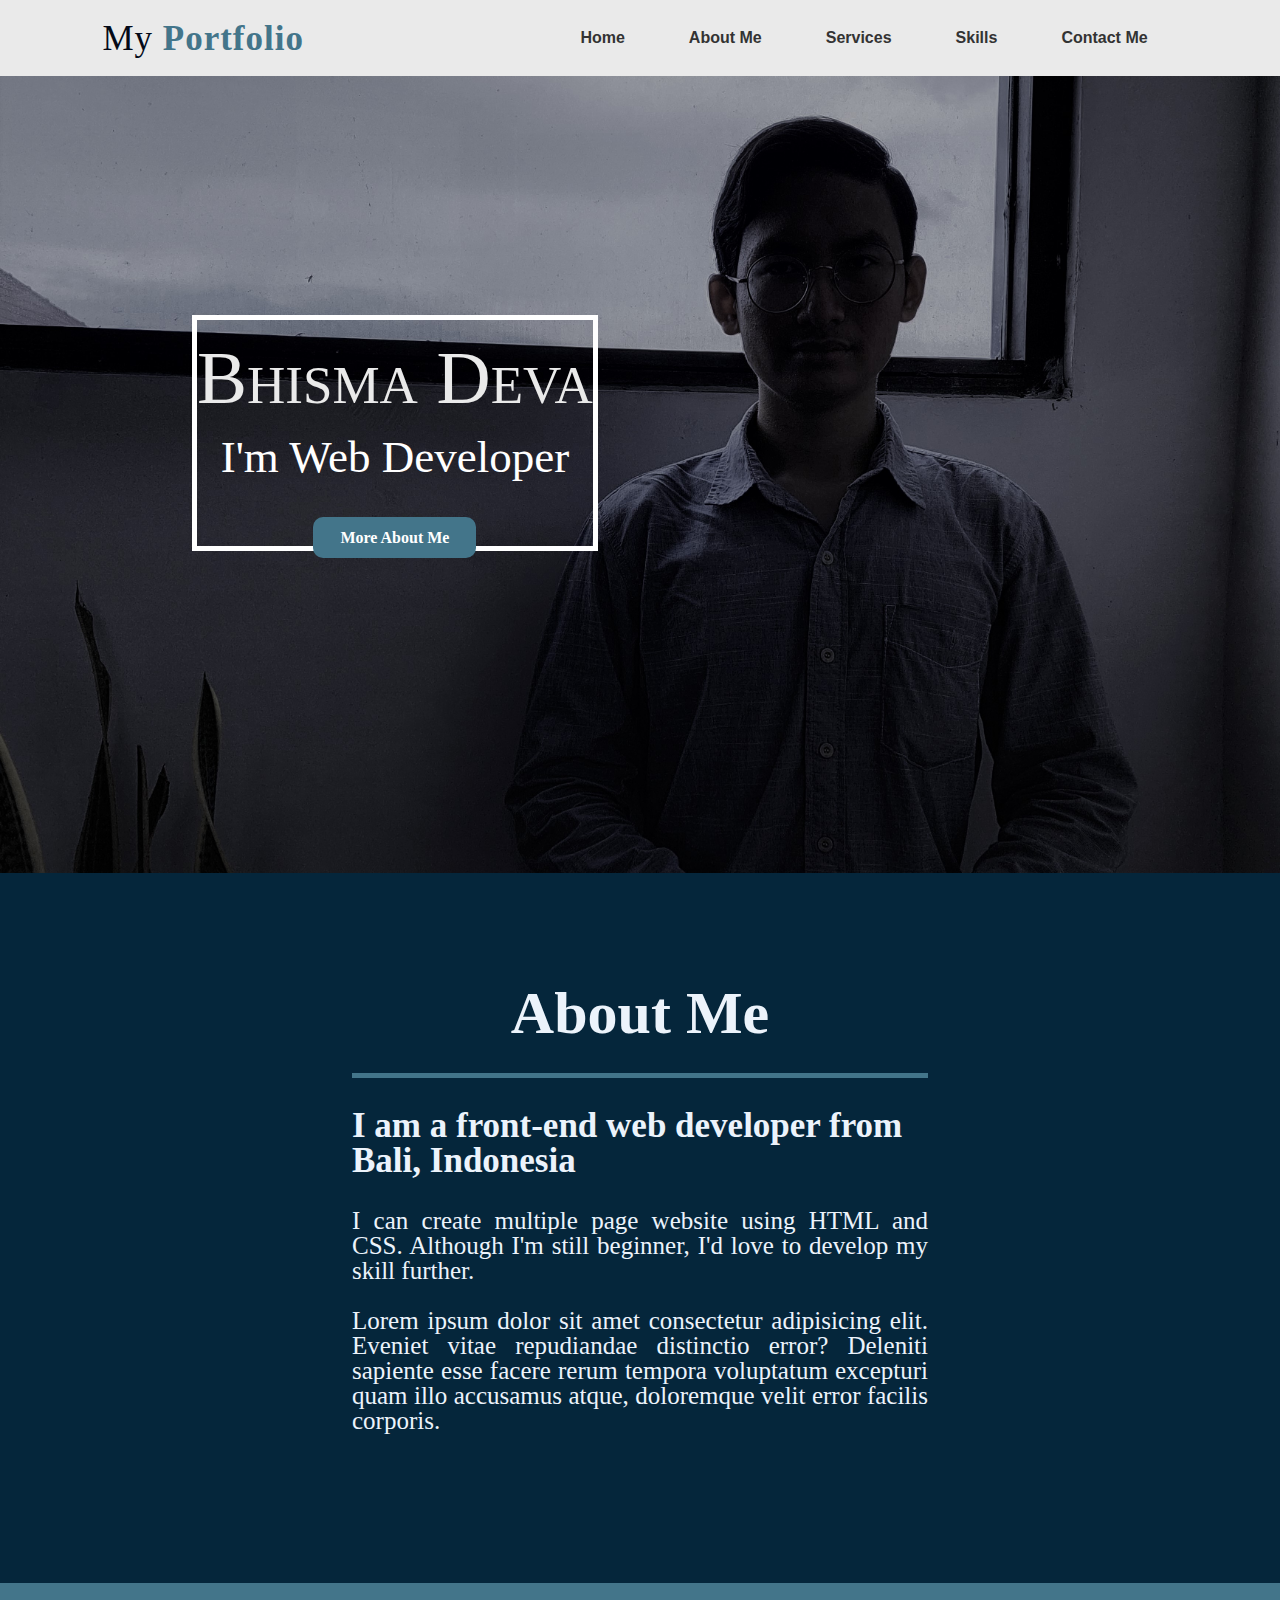
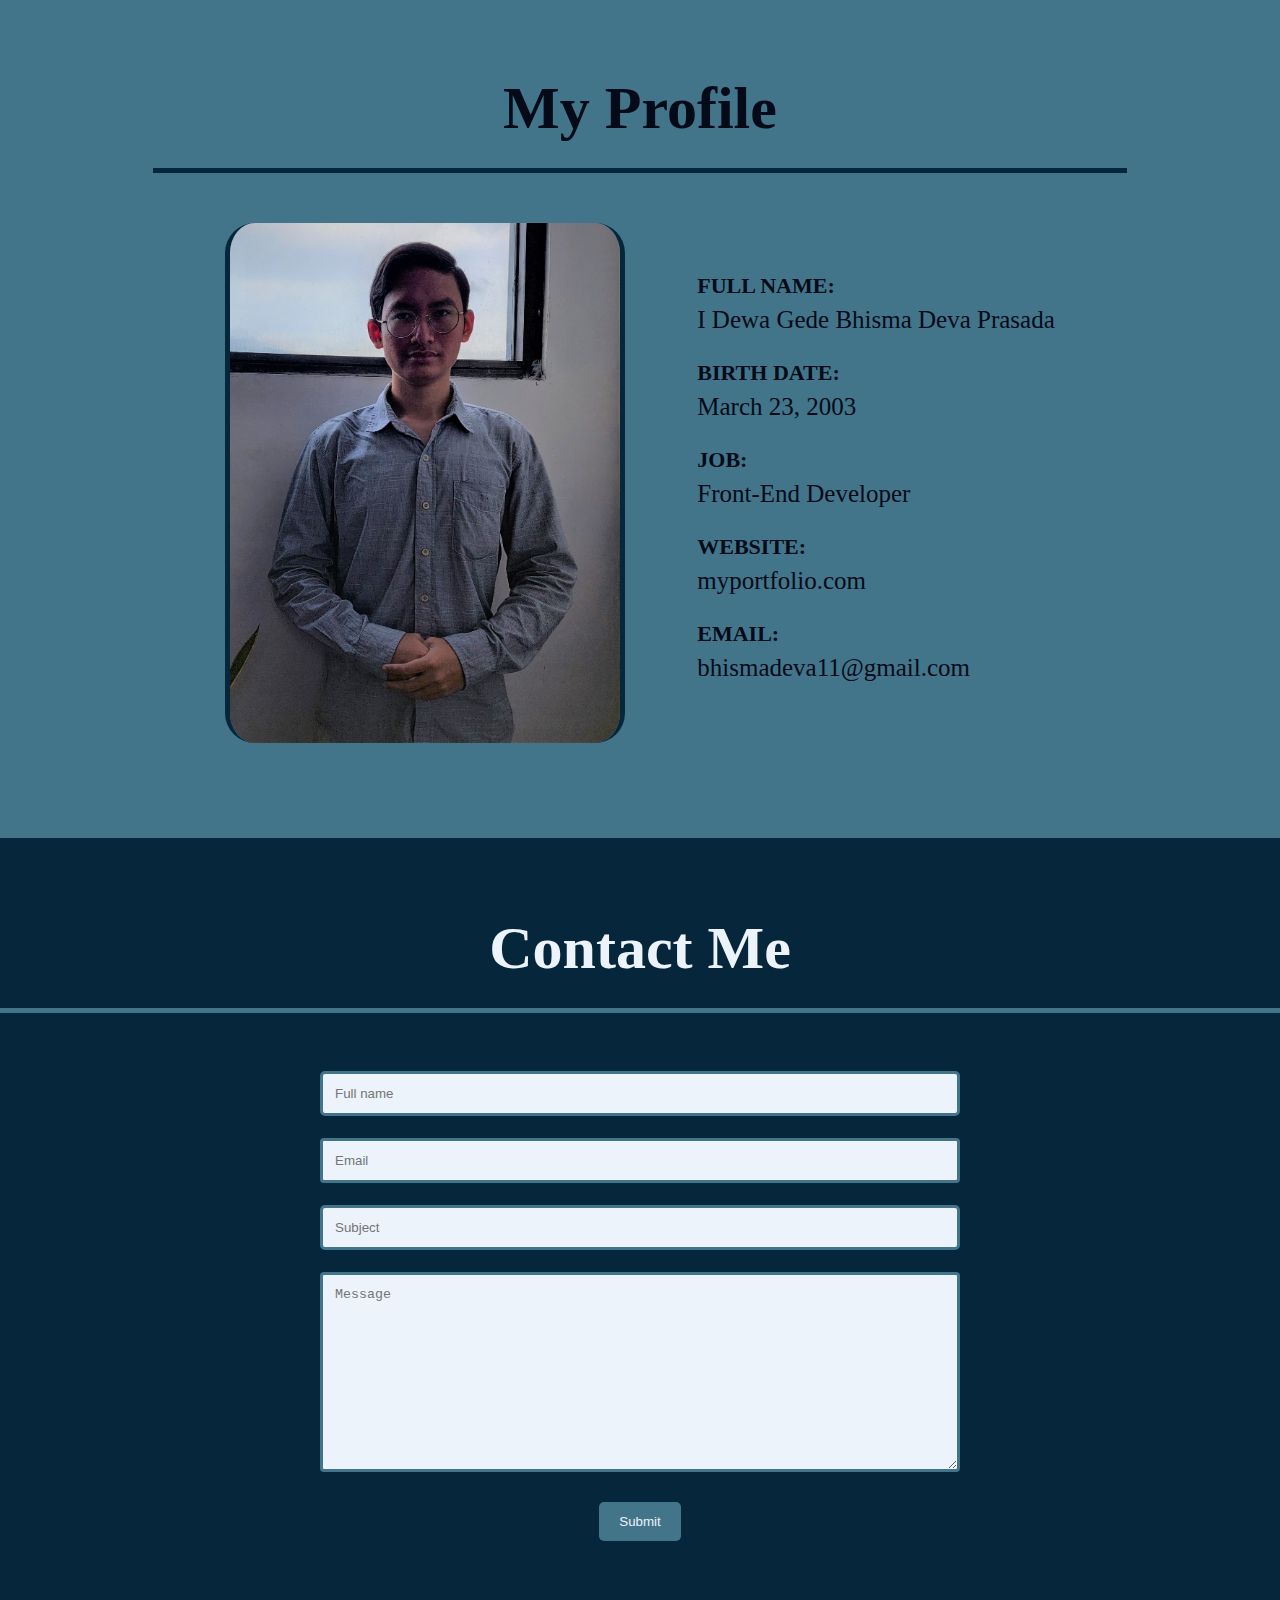
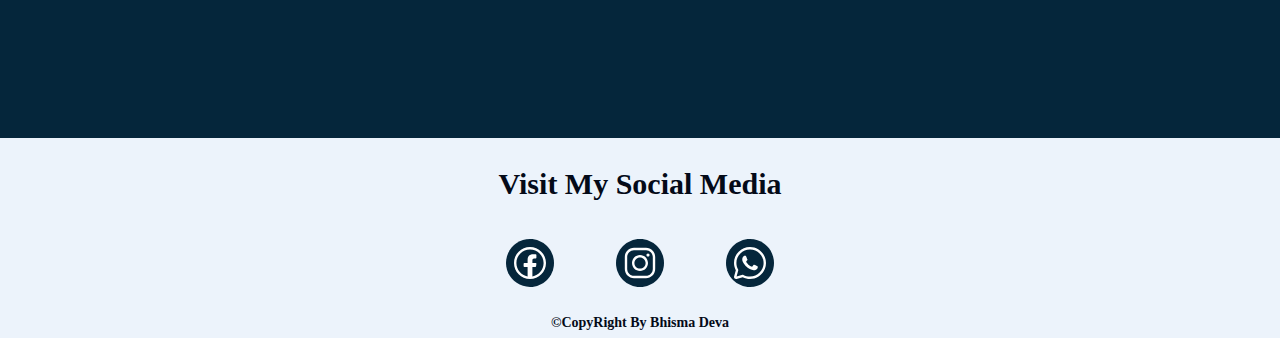
<file: index.html>
<!DOCTYPE html>
<html lang="en">
<head>
    <title>Portofolio Website</title>
    <link rel="stylesheet" href="css/style.css">

</head>

<body>
    <!-- Navbar Section -->
	<div class="container">
		<nav>
			<div class="logo">My <span>Portfolio</span></div>
			<ul>
				<li><a href="index.html">Home</a></li>
				<li><a href="aboutme.html">About Me</a></li>
				<li><a href="#">Services</a></li>
				<li><a href="#">Skills</a></li>
				<li><a href="contactme.html">Contact Me</a></li>
			</ul>
		</nav>
		
		<!-- Intro Section -->
		<div class="intro">
			<h1>Bhisma Deva</h1>
			<h3>I'm Web Developer</h3>
			<div class="more-about-me">
				<a href="aboutme.html" class="btn">More About Me</a>
		    </div>
		</div>
	</div>

	<section>
		<div class="about-me-wrapper">
			<div class="about-me-content">
				<h2>About Me</h2>
				<h3>I am a front-end web developer from Bali, Indonesia </h3>
				<p>
					I can create multiple page website using HTML and CSS. Although I'm still beginner, I'd love to develop my skill further.
					<br><br>
					Lorem ipsum dolor sit amet consectetur adipisicing elit. Eveniet vitae repudiandae distinctio error? Deleniti sapiente esse facere rerum tempora voluptatum excepturi quam illo accusamus atque, doloremque velit error facilis corporis.
				</p>
			</div>
		</div>

		<div class="my-profile-wrapper">
			<div class="my-profile-content">
				<h2>My Profile</h2>
				<div class="wrapper"><div class="my-profile-image-wrapper">
					<img src="image/profile.jpg">
				</div>
				<div class="my-profile-text">
					<h4>FULL NAME:</h4>
						<p>	I Dewa Gede Bhisma Deva Prasada</p>
					<h4>BIRTH DATE:</h4>
						<p>March 23, 2003</p>
					<h4>JOB:</h4>
						<p>Front-End Developer</p>
					<h4>WEBSITE:</h4>
						<p>myportfolio.com</p>
					<h4>EMAIL:</h4>
						<p>bhismadeva11@gmail.com</p>
					</div>	
				</div>
			</div>
		</div>

		<div class="contact-me-wrapper">
			<div class="contact-me-form">
				<h2>Contact Me</h2>
				<form class="form-position" action="/action_page.php">
					<input type="text" id="fname" name="fullname" placeholder="Full name">
					<input type="email" id="mail" name="mail" placeholder="Email">
					<input type="text" id="subject" name="subject" placeholder="Subject">
					<textarea type="message" name="message" placeholder="Message"></textarea><br>
					<input type="submit" value="Submit">
				</form>
			</div>
		</div>
	</section>

	<footer>
		<p>Visit My Social Media</p>
		<div class="social">
			<a href="#"><img src="image/icons8-facebook.svg"/></a>
			<a href="#" class=""><img src="image/icons8-instagram.svg"/></a>
			<a href="#"><img src="image/icons8-whatsapp.svg"/></a>
		</div>
		<p class="end">©CopyRight By Bhisma Deva</p>
	</footer>

</html>
</file>
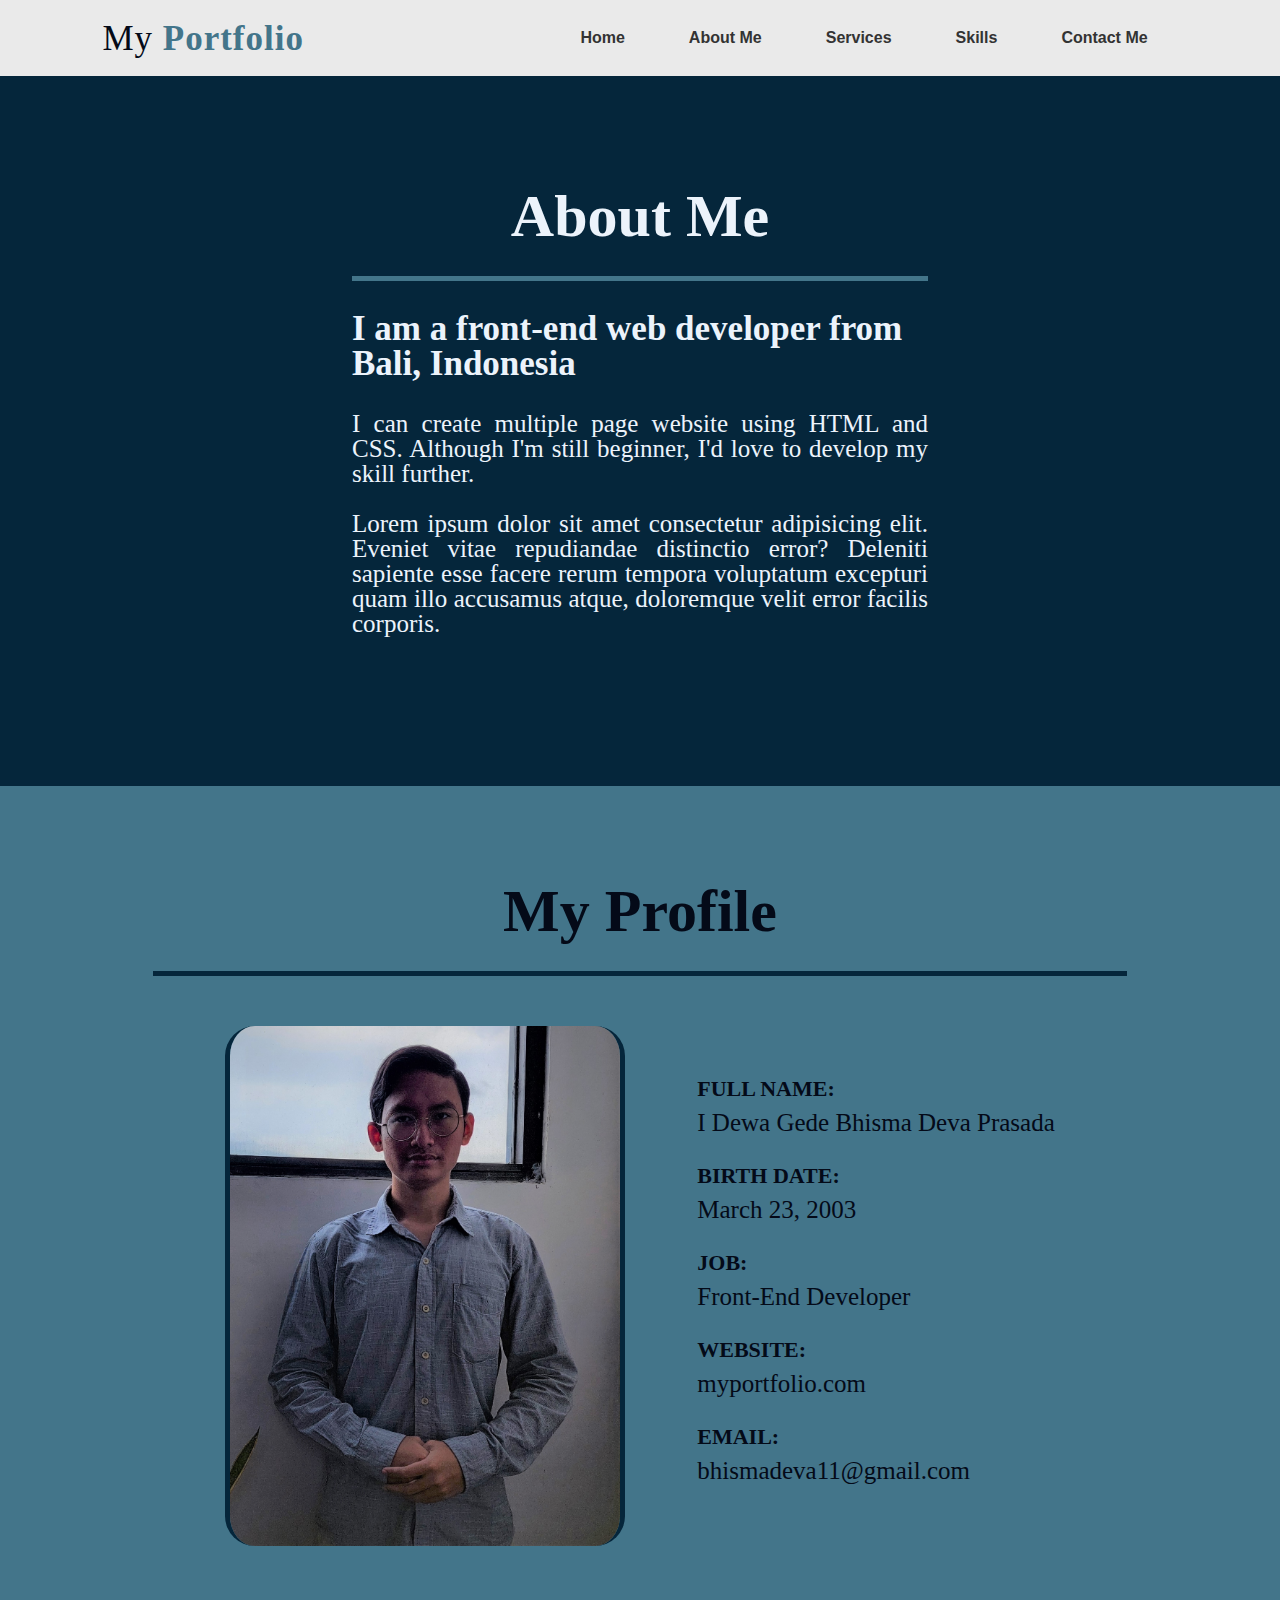
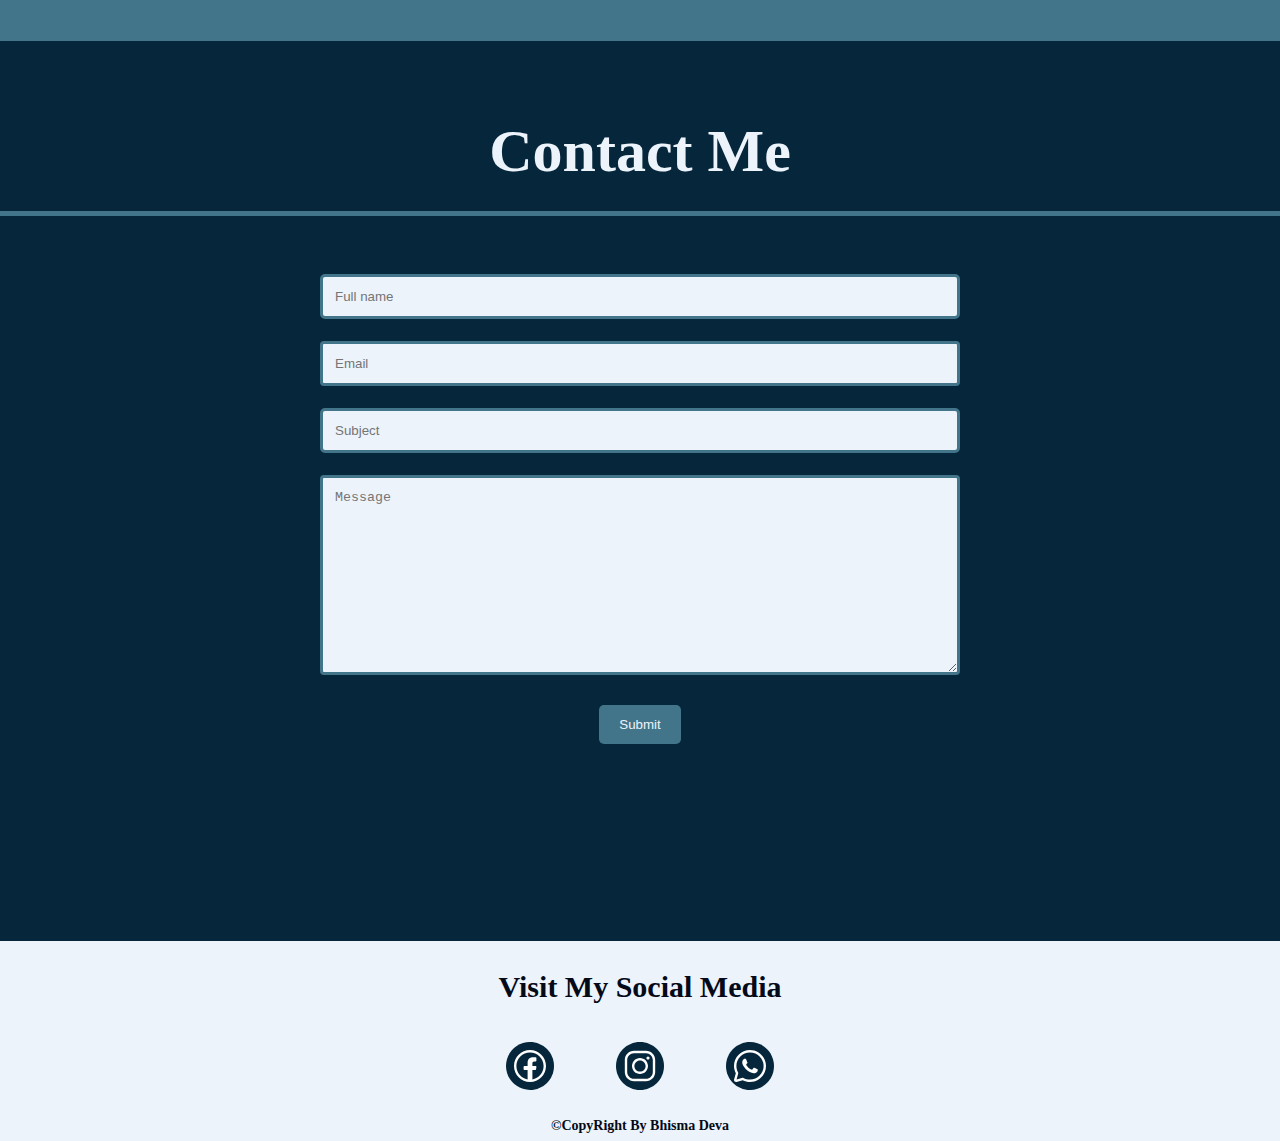
<file: aboutme.html>
<!DOCTYPE html>
<html lang="en">
<head>
    <title>Portofolio Website</title>
    <link rel="stylesheet" href="css/aboutme.css">

</head>

<body>
     <!-- Navbar Section -->
	<div class="container">
		<nav>
			<div class="logo">My <span>Portfolio</span></div>
			<ul>
				<li><a href="index.html">Home</a></li>
				<li><a href="aboutme.html">About Me</a></li>
				<li><a href="#">Services</a></li>
				<li><a href="#">Skills</a></li>
				<li><a href="contactme.html">Contact Me</a></li>
			</ul>
		</nav>
	</div>

	<section>
		<div class="about-me-wrapper">
			<div class="about-me-content">
				<h2>About Me</h2>
				<h3>I am a front-end web developer from Bali, Indonesia </h3>
				<p>
					I can create multiple page website using HTML and CSS. Although I'm still beginner, I'd love to develop my skill further.
					<br><br>
					Lorem ipsum dolor sit amet consectetur adipisicing elit. Eveniet vitae repudiandae distinctio error? Deleniti sapiente esse facere rerum tempora voluptatum excepturi quam illo accusamus atque, doloremque velit error facilis corporis.
				</p>
			</div>
		</div>

		<div class="my-profile-wrapper">
			<div class="my-profile-content">
				<h2>My Profile</h2>
				<div class="wrapper"><div class="my-profile-image-wrapper">
					<img src="image/profile.jpg">
				</div>
				<div class="my-profile-text">
					<h4>FULL NAME:</h4>
						<p>	I Dewa Gede Bhisma Deva Prasada</p>
					<h4>BIRTH DATE:</h4>
						<p>March 23, 2003</p>
					<h4>JOB:</h4>
						<p>Front-End Developer</p>
					<h4>WEBSITE:</h4>
						<p>myportfolio.com</p>
					<h4>EMAIL:</h4>
						<p>bhismadeva11@gmail.com</p>
					</div>	
				</div>
			</div>
		</div>

		<div class="contact-me-wrapper">
			<div class="contact-me-form">
				<h2>Contact Me</h2>
				<form class="form-position" action="/action_page.php">
					<input type="text" id="fname" name="fullname" placeholder="Full name">
					<input type="email" id="mail" name="mail" placeholder="Email">
					<input type="text" id="subject" name="subject" placeholder="Subject">
					<textarea id="message" name="message" placeholder="Message"></textarea><br>
					<input type="submit" value="Submit">
				</form>
			</div>
		</div>
	</section>

	<footer>
		<p>Visit My Social Media</p>
		<div class="social">
			<a href="#"><img src="image/icons8-facebook.svg"/></a>
			<a href="#" class=""><img src="image/icons8-instagram.svg"/></a>
			<a href="#"><img src="image/icons8-whatsapp.svg"/></a>
		</div>
		<p class="end">©CopyRight By Bhisma Deva</p>
	</footer>

</html>
</file>
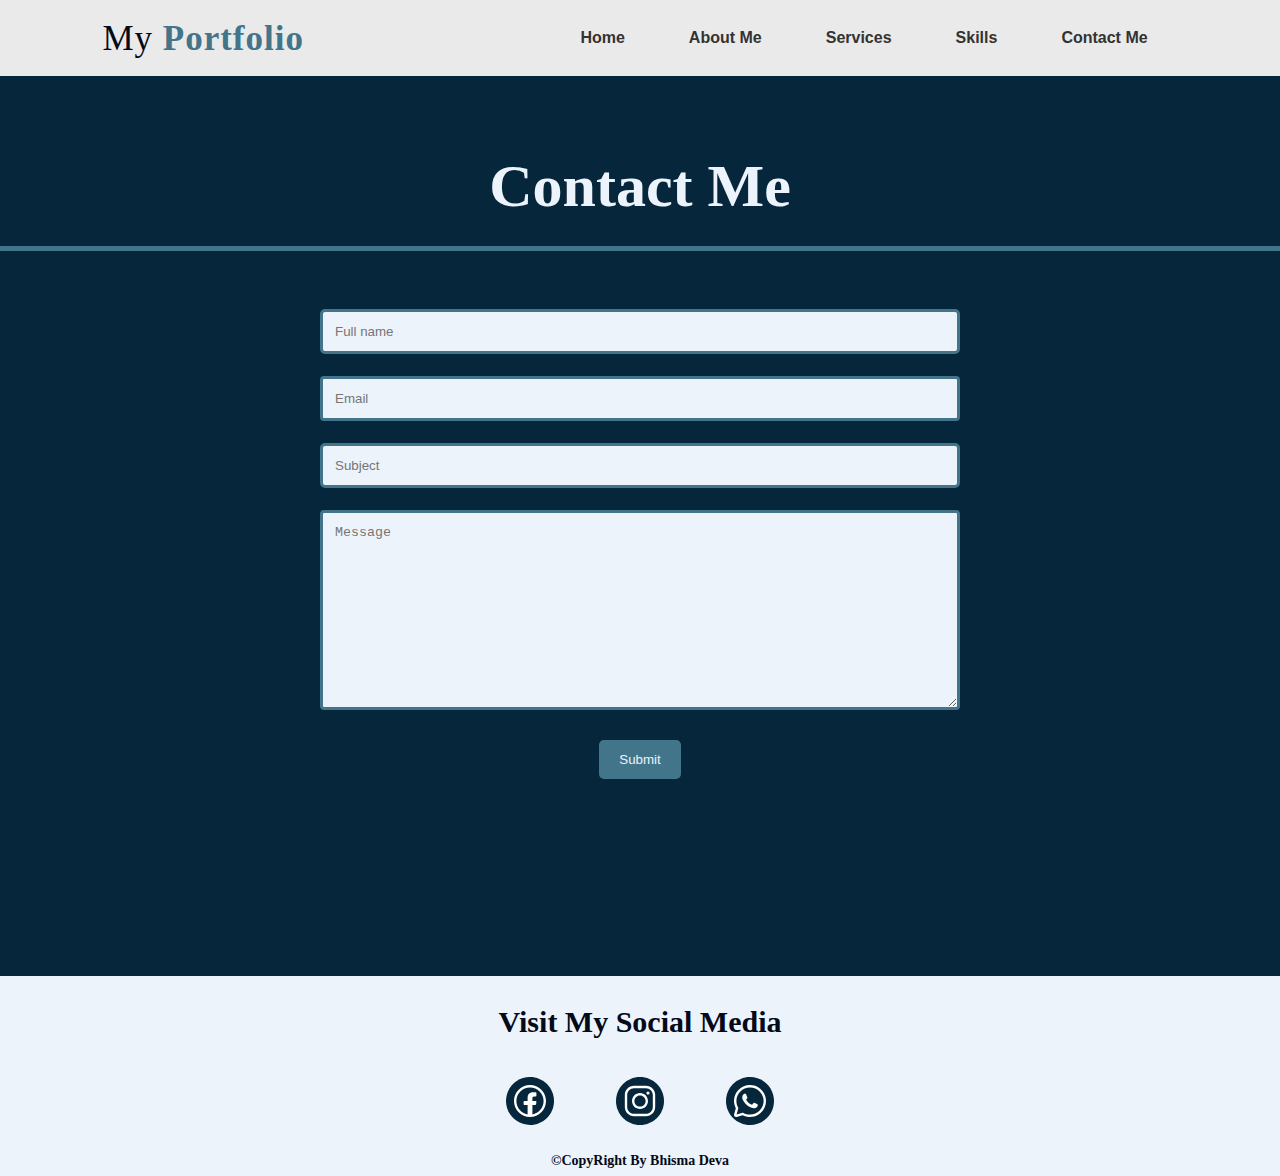
<file: contactme.html>
<!DOCTYPE html>
<html lang="en">
<head>
    <title>Portofolio Website</title>
    <link rel="stylesheet" href="css/contactme.css">

</head>

<body>

	<div class="container">
		<nav>
			<div class="logo">My <span>Portfolio</span></div>
			<ul>
				<li><a href="index.html">Home</a></li>
				<li><a href="aboutme.html">About Me</a></li>
				<li><a href="#">Services</a></li>
				<li><a href="#">Skills</a></li>
				<li><a href="contactme.html">Contact Me</a></li>
			</ul>
		</nav>
	</div>

     <!-- Navbar Section -->
	<div class="container">
		<section>
			<div class="contact-me-wrapper">
				<div class="contact-me-form">
					<h2>Contact Me</h2>
					<form class="form-position" action="/action_page.php">
						<input type="text" id="fname" name="fullname" placeholder="Full name">
						<input type="email" id="mail" name="mail" placeholder="Email">
						<input type="text" id="subject" name="subject" placeholder="Subject">
						<textarea id="message" name="message" placeholder="Message"></textarea><br>
						<input type="submit" value="Submit">
					</form>
				</div>
			</div>
		</section>

	<footer>
		<p>Visit My Social Media</p>
		<div class="social">
			<a href="#"><img src="image/icons8-facebook.svg"/></a>
			<a href="#" class=""><img src="image/icons8-instagram.svg"/></a>
			<a href="#"><img src="image/icons8-whatsapp.svg"/></a>
		</div>
		<p class="end">©CopyRight By Bhisma Deva</p>
	</footer>

</html>
</file>
<file: css/style.css>
/* http://meyerweb.com/eric/tools/css/reset/ 
   v2.0 | 20110126
   License: none (public domain)
*/

html, body, div, span, applet, object, iframe,
h1, h2, h3, h4, h5, h6, p, blockquote, pre,
a, abbr, acronym, address, big, cite, code,
del, dfn, em, img, ins, kbd, q, s, samp,
small, strike, strong, sub, sup, tt, var,
b, u, i, center,
dl, dt, dd, ol, ul, li,
fieldset, form, label, legend,
table, caption, tbody, tfoot, thead, tr, th, td,
article, aside, canvas, details, embed, 
figure, figcaption, footer, header, hgroup, 
menu, nav, output, ruby, section, summary,
time, mark, audio, video {
	margin: 0;
	padding: 0;
	border: 0;
	font-size: 100%;
	font: inherit;
	vertical-align: baseline;
}
/* HTML5 display-role reset for older browsers */
article, aside, details, figcaption, figure, 
footer, header, hgroup, menu, nav, section {
	display: block;
}
body {
	line-height: 1;
}
ol, ul {
	list-style: none;
}
blockquote, q {
	quotes: none;
}
blockquote:before, blockquote:after,
q:before, q:after {
	content: '';
	content: none;
}
table {
	border-collapse: collapse;
	border-spacing: 0;
}

/* Main Style */

* {
	box-sizing: border-box;
}

.container {
	height: 97vh;
	width: 100%;
	background-image: url(../image/hero.jpg); 
	background-size: cover;
	background-position: top center;
	
}

nav {
	background-color: #eaeaea;
	display: flex;
	align-items: center;
	justify-content: space-between;
	padding-top: 20px;
	padding-left: 8%;
	padding-right: 8%;
	padding-bottom: 20px;
}

nav ul li {
	list-style-type: none;
	display: inline-block;
	padding: 10px 30px;
}

nav ul li a {
	color: #333;
	font-family: Arial, Helvetica, sans-serif;
	text-decoration: none;
	font-weight: bold;
	text-transform: capitalize;
}

nav ul li a:hover {
	color: royalblue;
	transition: .4s;
}

.logo {
	color: #040A18;
	font-size: 35px;
	letter-spacing: 1px;
	cursor: pointer;
}

span {
	color: #43758A;
	font-weight: bold;
}

.btn {
	background-color: #43758A;
	color: white;
	text-decoration: none;
	border: 2px solid transparent;
	font-weight: bolder;
	padding: 10px 25px;
	border-radius: 10px;
	transition: transform .4s; 
}

.btn:hover {
	transform: scale(1.2);
}

.intro {
	border: 5px solid white;
	position: absolute;
    text-align: center;
	top: 35%;
    left: 15%;
}

.intro h3 {
	color: white;
	font-size: 45px;
	margin-bottom: 50px;
	font-weight: lighter;
}

h1 {
	color: #eaeaea;
	margin: 20px 0px 20px;
	font-family: Cambria, Cochin, Georgia, Times, 'Times New Roman', serif;
	font-size: 75px;
	font-variant: small-caps;
}

section {
	height: auto;
	width: 100%;
	margin: 0 auto;
	background-color: white;
}

.about-me-wrapper {
	background-color: #05263B;
	width: 100%;
	margin: 0 auto;
	padding-top: 80px;
}

.about-me-content {
	height: 70vh;
	width: 45%;
	margin: 0 auto;
}

.about-me-content h2 {
	display: flex;
	align-items: center;
	justify-content: center;
	font-family: Cambria, Cochin, Georgia, Times, 'Times New Roman', serif;
	font-weight: bold;
	font-size: 60px;
	color: #ECF3FB;
	padding: 30px 0;
	border-bottom: 5px solid #43758A;
}

.about-me-content h3 {
	display: flex;
	align-items: center;
	justify-content: center;
	font-family: Cambria, Cochin, Georgia, Times, 'Times New Roman', serif;
	font-weight: bold;
	font-size: 35px;
	color: #ECF3FB;
	padding: 30px 0;
}

.about-me-content p {
	display: flex;
	align-items: center;
	justify-content: center;
	font-family: Cambria, Cochin, Georgia, Times, 'Times New Roman', serif;
	font-size: 25px;
	text-align: justify;
	color: #ECF3FB;
}

.my-profile-wrapper {
	background-color: #43758A;
	height: 95vh;
	width: 100%;
	margin: 0 auto;
	display: flex;
	align-items: center;
	justify-content: space-around;
}

.wrapper {
	display: flex;
    justify-content: space-evenly;
    align-items: center;
	padding-bottom: 30px;
}

.my-profile-image-wrapper {
	padding-top: 50px;
}

.my-profile-content img {
	height: auto;
	width: 400px;
	border-radius: 30px;
	float: left;
	border-right: 5px solid #05263B;
	border-left: 5px solid #05263B;
}

.my-profile-content h2 {
	padding: 30px 350px;
	font-family: Cambria, Cochin, Georgia, Times, 'Times New Roman', serif;
	font-weight: bold;
	font-size: 60px;
	color: #040A18;
	border-bottom: 5px solid #05263B;
}

.my-profile-text {
	padding-top: 50px;
	display: inline;
	color: #040A18;
	font-family: Cambria, Cochin, Georgia, Times, 'Times New Roman', serif;
}

.my-profile-text h4 {
	padding: 10px 0;
	font-weight: bolder;
	font-size: 22px;
}

.my-profile-text p {
	padding-bottom: 20px;
	font-size: 25px;
}

.contact-me-wrapper {
	background-color: #05263B;
	width: 100%;
	height: 100vh;
}

.contact-me-form {
	font-family: Cambria, Cochin, Georgia, Times, 'Times New Roman', serif;
	margin: 0 auto;
}

.contact-me-form h2{
	display: flex;
	align-items: center;
	justify-content: center;
	font-family: Cambria, Cochin, Georgia, Times, 'Times New Roman', serif;
	font-weight: bold;
	font-size: 60px;
	color: #ECF3FB;
	border-bottom: 5px solid #43758A;
	padding: 80px 0 30px 0;

}

form {
	padding-top: 50px;
}

.form-position {
	margin: 0 auto;
	display: flex;
    flex-direction: column;
	align-items: center;
	justify-content: center;
}

input[type=text], select, textarea {
	width: 50%;
    padding: 12px;
    background-color: #ECF3FB;
    border: 3px solid #43758A;
    border-radius: 5px;
    box-sizing: border-box;
    margin-top: 8px;
    margin-bottom: 14px;
    resize: vertical;
}

input[type=email], select, textarea {
	width: 50%;
    padding: 12px;
    background-color: #ECF3FB;
    border: 3px solid #43758A;
    border-radius: 4px;
    box-sizing: border-box;
    margin-top: 8px;
    margin-bottom: 14px;
    resize: vertical;
}
  
input[type=submit] {
	background-color: #43758A;
    color: #ECF3FB;
    padding: 12px 20px;
    border: none;
    border-radius: 5px;
    cursor: pointer;
}
  
input[type=submit]:hover {
	background-color: rgb(148, 97, 34);
}

textarea {
	height: 200px;
}

footer {
	position: relative;
	width: 100%;
	height: 200px;
	background: #ECF3FB;
	display: flex;
	flex-direction: column;
	align-items: center;
	justify-content: center;
	font-family: Cambria, Cochin, Georgia, Times, 'Times New Roman', serif;
}

footer p {
	font-size: 30px;
	color: #040A18;
	margin-bottom: 20px;
	font-weight: bold;
}

.social {
	display: flex;
}

.social a {
	width: 45px;
	height: 45px;
	display: flex;
	align-items: center;
	justify-content: center;
    padding: 0 45px;
	border-radius: 50%;
	margin: 22px 10px;
	text-decoration: none;
	font-size: 20px;
}

.social a:hover {
	transform: scale(1.4);
	transition: .4s;
}

.end {
	position: absolute;
	color:#040A18;
	padding-top: 190px;
	font-size: 14px; 
}
</file>
<file: css/aboutme.css>
/* http://meyerweb.com/eric/tools/css/reset/ 
   v2.0 | 20110126
   License: none (public domain)
*/

html, body, div, span, applet, object, iframe,
h1, h2, h3, h4, h5, h6, p, blockquote, pre,
a, abbr, acronym, address, big, cite, code,
del, dfn, em, img, ins, kbd, q, s, samp,
small, strike, strong, sub, sup, tt, var,
b, u, i, center,
dl, dt, dd, ol, ul, li,
fieldset, form, label, legend,
table, caption, tbody, tfoot, thead, tr, th, td,
article, aside, canvas, details, embed, 
figure, figcaption, footer, header, hgroup, 
menu, nav, output, ruby, section, summary,
time, mark, audio, video {
	margin: 0;
	padding: 0;
	border: 0;
	font-size: 100%;
	font: inherit;
	vertical-align: baseline;
}
/* HTML5 display-role reset for older browsers */
article, aside, details, figcaption, figure, 
footer, header, hgroup, menu, nav, section {
	display: block;
}
body {
	line-height: 1;
}
ol, ul {
	list-style: none;
}
blockquote, q {
	quotes: none;
}
blockquote:before, blockquote:after,
q:before, q:after {
	content: '';
	content: none;
}
table {
	border-collapse: collapse;
	border-spacing: 0;
}

/* Main Style */

* {
	box-sizing: border-box;
}

nav {
	background-color: #eaeaea;
	display: flex;
	align-items: center;
	justify-content: space-between;
	padding-top: 20px;
	padding-left: 8%;
	padding-right: 8%;
	padding-bottom: 20px;
}

nav ul li {
	list-style-type: none;
	display: inline-block;
	padding: 10px 30px;
}

nav ul li a {
	color: #333;
	font-family: Arial, Helvetica, sans-serif;
	text-decoration: none;
	font-weight: bold;
	text-transform: capitalize;
}

nav ul li a:hover {
	color: royalblue;
	transition: .4s;
}

.logo {
	color: #040A18;
	font-size: 35px;
	letter-spacing: 1px;
	cursor: pointer;
}

span {
	color: #43758A;
	font-weight: bold;
}

.btn {
	background-color: #43758A;
	color: white;
	text-decoration: none;
	border: 2px solid transparent;
	font-weight: bolder;
	padding: 10px 25px;
	border-radius: 10px;
	transition: transform .4s; 
}

.btn:hover {
	transform: scale(1.2);
}

.intro {
	border: 5px solid white;
	position: absolute;
    text-align: center;
	top: 35%;
    left: 15%;
}

.intro h3 {
	color: white;
	font-size: 45px;
	margin-bottom: 50px;
	font-weight: lighter;
}

h1 {
	color: #eaeaea;
	margin: 20px 0px 20px;
	font-family: Cambria, Cochin, Georgia, Times, 'Times New Roman', serif;
	font-size: 75px;
	font-variant: small-caps;
}

section {
	height: auto;
	width: 100%;
	margin: 0 auto;
	background-color: white;
}

.about-me-wrapper {
	background-color: #05263B;
	width: 100%;
	margin: 0 auto;
	padding-top: 80px;
}

.about-me-content {
	height: 70vh;
	width: 45%;
	margin: 0 auto;
}

.about-me-content h2 {
	display: flex;
	align-items: center;
	justify-content: center;
	font-family: Cambria, Cochin, Georgia, Times, 'Times New Roman', serif;
	font-weight: bold;
	font-size: 60px;
	color: #ECF3FB;
	padding: 30px 0;
	border-bottom: 5px solid #43758A;
}

.about-me-content h3 {
	display: flex;
	align-items: center;
	justify-content: center;
	font-family: Cambria, Cochin, Georgia, Times, 'Times New Roman', serif;
	font-weight: bold;
	font-size: 35px;
	color: #ECF3FB;
	padding: 30px 0;
}

.about-me-content p {
	display: flex;
	align-items: center;
	justify-content: center;
	font-family: Cambria, Cochin, Georgia, Times, 'Times New Roman', serif;
	font-size: 25px;
	text-align: justify;
	color: #ECF3FB;
}

.my-profile-wrapper {
	background-color: #43758A;
	height: 95vh;
	width: 100%;
	margin: 0 auto;
	display: flex;
	align-items: center;
	justify-content: space-around;
}

.wrapper {
	display: flex;
    justify-content: space-evenly;
    align-items: center;
	padding-bottom: 30px;
}

.my-profile-image-wrapper {
	padding-top: 50px;
}

.my-profile-content img {
	height: auto;
	width: 400px;
	border-radius: 30px;
	float: left;
	border-right: 5px solid #05263B;
	border-left: 5px solid #05263B;
}

.my-profile-content h2 {
	padding: 30px 350px;
	font-family: Cambria, Cochin, Georgia, Times, 'Times New Roman', serif;
	font-weight: bold;
	font-size: 60px;
	color: #040A18;
	border-bottom: 5px solid #05263B;
}

.my-profile-text {
	padding-top: 50px;
	display: inline;
	color: #040A18;
	font-family: Cambria, Cochin, Georgia, Times, 'Times New Roman', serif;
}

.my-profile-text h4 {
	padding: 10px 0;
	font-weight: bolder;
	font-size: 22px;
}

.my-profile-text p {
	padding-bottom: 20px;
	font-size: 25px;
}

.contact-me-wrapper {
	background-color: #05263B;
	width: 100%;
	height: 100vh;
}

.contact-me-form {
	font-family: Cambria, Cochin, Georgia, Times, 'Times New Roman', serif;
	margin: 0 auto;
}

.contact-me-form h2{
	display: flex;
	align-items: center;
	justify-content: center;
	font-family: Cambria, Cochin, Georgia, Times, 'Times New Roman', serif;
	font-weight: bold;
	font-size: 60px;
	color: #ECF3FB;
	border-bottom: 5px solid #43758A;
	padding: 80px 0 30px 0;

}

form {
	padding-top: 50px;
}

.form-position {
	margin: 0 auto;
	display: flex;
    flex-direction: column;
	align-items: center;
	justify-content: center;
}

input[type=text], select, textarea {
	width: 50%;
    padding: 12px;
    background-color: #ECF3FB;
    border: 3px solid #43758A;
    border-radius: 5px;
    box-sizing: border-box;
    margin-top: 8px;
    margin-bottom: 14px;
    resize: vertical;
}

input[type=email], select, textarea {
	width: 50%;
    padding: 12px;
    background-color: #ECF3FB;
    border: 3px solid #43758A;
    border-radius: 4px;
    box-sizing: border-box;
    margin-top: 8px;
    margin-bottom: 14px;
    resize: vertical;
}
  
input[type=submit] {
	background-color: #43758A;
    color: #ECF3FB;
    padding: 12px 20px;
    border: none;
    border-radius: 5px;
    cursor: pointer;
}
  
input[type=submit]:hover {
	background-color: rgb(148, 97, 34);
}

textarea {
	height: 200px;
}

footer {
	position: relative;
	width: 100%;
	height: 200px;
	background: #ECF3FB;
	display: flex;
	flex-direction: column;
	align-items: center;
	justify-content: center;
	font-family: Cambria, Cochin, Georgia, Times, 'Times New Roman', serif;
}

footer p {
	font-size: 30px;
	color: #040A18;
	margin-bottom: 20px;
	font-weight: bold;
}

.social {
	display: flex;
}

.social a {
	width: 45px;
	height: 45px;
	display: flex;
	align-items: center;
	justify-content: center;
    padding: 0 45px;
	border-radius: 50%;
	margin: 22px 10px;
	text-decoration: none;
	font-size: 20px;
}

.social a:hover {
	transform: scale(1.4);
	transition: .4s;
}

.end {
	position: absolute;
	color:#040A18;
	padding-top: 190px;
	font-size: 14px; 
}
</file>
<file: css/contactme.css>
/* http://meyerweb.com/eric/tools/css/reset/ 
   v2.0 | 20110126
   License: none (public domain)
*/

html, body, div, span, applet, object, iframe,
h1, h2, h3, h4, h5, h6, p, blockquote, pre,
a, abbr, acronym, address, big, cite, code,
del, dfn, em, img, ins, kbd, q, s, samp,
small, strike, strong, sub, sup, tt, var,
b, u, i, center,
dl, dt, dd, ol, ul, li,
fieldset, form, label, legend,
table, caption, tbody, tfoot, thead, tr, th, td,
article, aside, canvas, details, embed, 
figure, figcaption, footer, header, hgroup, 
menu, nav, output, ruby, section, summary,
time, mark, audio, video {
	margin: 0;
	padding: 0;
	border: 0;
	font-size: 100%;
	font: inherit;
	vertical-align: baseline;
}
/* HTML5 display-role reset for older browsers */
article, aside, details, figcaption, figure, 
footer, header, hgroup, menu, nav, section {
	display: block;
}
body {
	line-height: 1;
}
ol, ul {
	list-style: none;
}
blockquote, q {
	quotes: none;
}
blockquote:before, blockquote:after,
q:before, q:after {
	content: '';
	content: none;
}
table {
	border-collapse: collapse;
	border-spacing: 0;
}

/* Main Style */

* {
	box-sizing: border-box;
}

nav {
	background-color: #eaeaea;
	display: flex;
	align-items: center;
	justify-content: space-between;
	padding-top: 20px;
	padding-left: 8%;
	padding-right: 8%;
	padding-bottom: 20px;
}

nav ul li {
	list-style-type: none;
	display: inline-block;
	padding: 10px 30px;
}

nav ul li a {
	color: #333;
	font-family: Arial, Helvetica, sans-serif;
	text-decoration: none;
	font-weight: bold;
	text-transform: capitalize;
}

nav ul li a:hover {
	color: royalblue;
	transition: .4s;
}

.logo {
	color: #040A18;
	font-size: 35px;
	letter-spacing: 1px;
	cursor: pointer;
}

span {
	color: #43758A;
	font-weight: bold;
}

.contact-me-wrapper {
	background-color: #05263B;
	width: 100%;
	height: 100vh;
}

.contact-me-form {
	font-family: Cambria, Cochin, Georgia, Times, 'Times New Roman', serif;
	margin: 0 auto;
}

.contact-me-form h2{
	display: flex;
	align-items: center;
	justify-content: center;
	font-family: Cambria, Cochin, Georgia, Times, 'Times New Roman', serif;
	font-weight: bold;
	font-size: 60px;
	color: #ECF3FB;
	border-bottom: 5px solid #43758A;
	padding: 80px 0 30px 0;

}

form {
	padding-top: 50px;
}

.form-position {
	margin: 0 auto;
	display: flex;
    flex-direction: column;
	align-items: center;
	justify-content: center;
}

input[type=text], select, textarea {
	width: 50%;
    padding: 12px;
    background-color: #ECF3FB;
    border: 3px solid #43758A;
    border-radius: 5px;
    box-sizing: border-box;
    margin-top: 8px;
    margin-bottom: 14px;
    resize: vertical;
}

input[type=email], select, textarea {
	width: 50%;
    padding: 12px;
    background-color: #ECF3FB;
    border: 3px solid #43758A;
    border-radius: 4px;
    box-sizing: border-box;
    margin-top: 8px;
    margin-bottom: 14px;
    resize: vertical;
}
  
input[type=submit] {
	background-color: #43758A;
    color: #ECF3FB;
    padding: 12px 20px;
    border: none;
    border-radius: 5px;
    cursor: pointer;
}
  
input[type=submit]:hover {
	background-color: rgb(148, 97, 34);
}

textarea {
	height: 200px;
}

footer {
	position: relative;
	width: 100%;
	height: 200px;
	background: #ECF3FB;
	display: flex;
	flex-direction: column;
	align-items: center;
	justify-content: center;
	font-family: Cambria, Cochin, Georgia, Times, 'Times New Roman', serif;
}

footer p {
	font-size: 30px;
	color: #040A18;
	margin-bottom: 20px;
	font-weight: bold;
}

.social {
	display: flex;
}

.social a {
	width: 45px;
	height: 45px;
	display: flex;
	align-items: center;
	justify-content: center;
    padding: 0 45px;
	border-radius: 50%;
	margin: 22px 10px;
	text-decoration: none;
	font-size: 20px;
}

.social a:hover {
	transform: scale(1.4);
	transition: .4s;
}

.end {
	position: absolute;
	color:#040A18;
	padding-top: 190px;
	font-size: 14px; 
}
</file>
